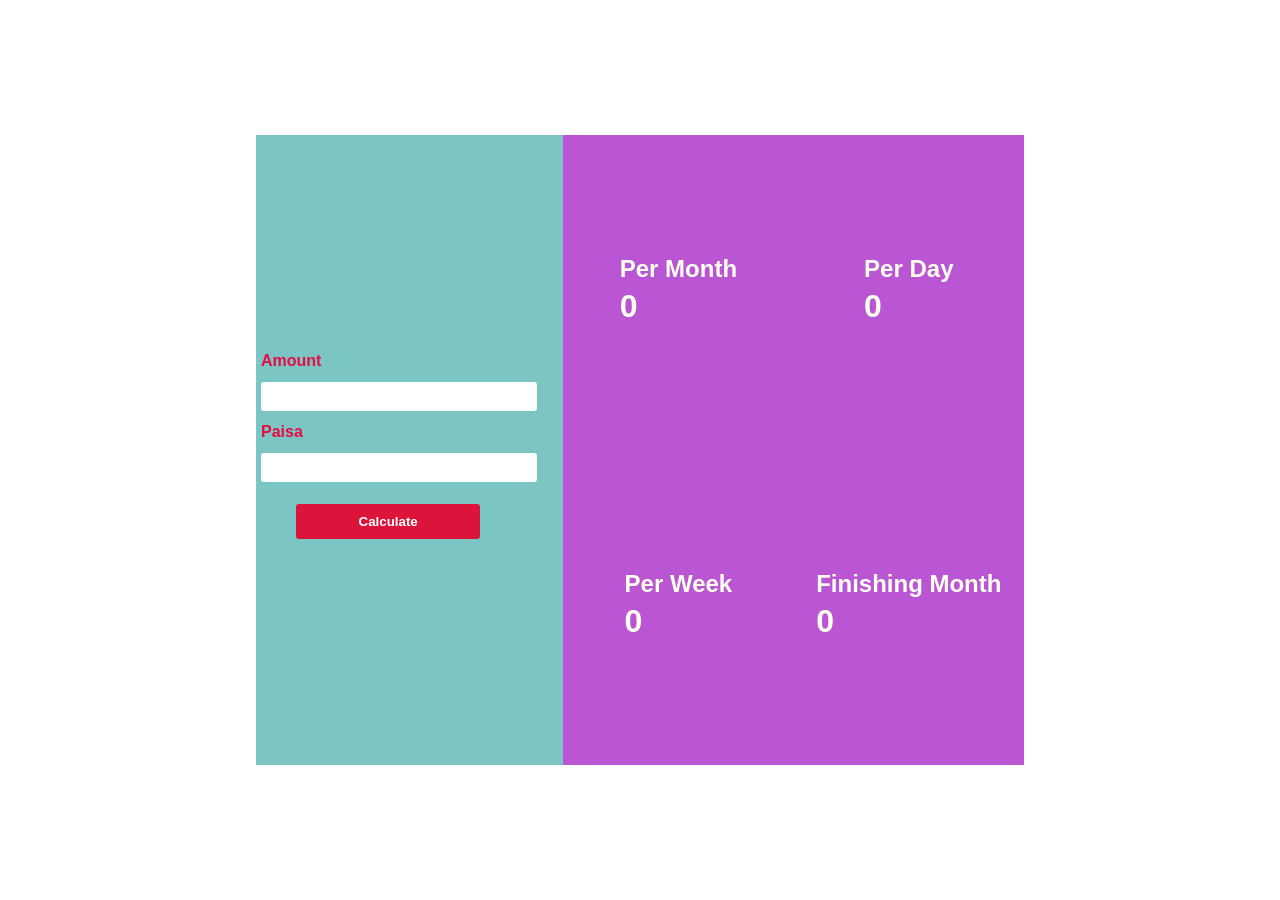
<file: Emi Calculator/index.html>
<!doctype html>
<html lang="en">
  <head>
    <meta charset="UTF-8" />
    <meta name="viewport" content="width=device-width, initial-scale=1.0" />
    <title>EMI Calculator</title>
    <link rel="stylesheet" href="./style.css" />
  </head>
  <body>

    <div class="main-section">
      <div class="input-value">
        <div class="input">
          <label for="amount">Amount</label>
          <input type="number" name="amount" id="amount">
        </div>
        <div class="input">
          <label for="percentage">Paisa</label>
          <input type="number" name="percentage" id="percentage">
        </div>

        <button id="calculate">Calculate</button>
      </div>
      <div class="output-value">

        <div class="output">
          <h2>Per Month</h2>
          <h3 id="month">0</h3>
        </div>
       
        <div class="output">
          <h2>Per Day</h2>
          <h3 id="day">0</h3>
        </div>
        <div class="output">
          <h2>Per Week</h2>
          <h3 id="week">0</h3>
        </div>
         <div class="output">
          <h2>Finishing Month</h2>
          <h3 id="finish">0</h3>
        </div>

      </div>
    </div>



    <script src="./script.js"></script>
  </body>
</html>
</file>
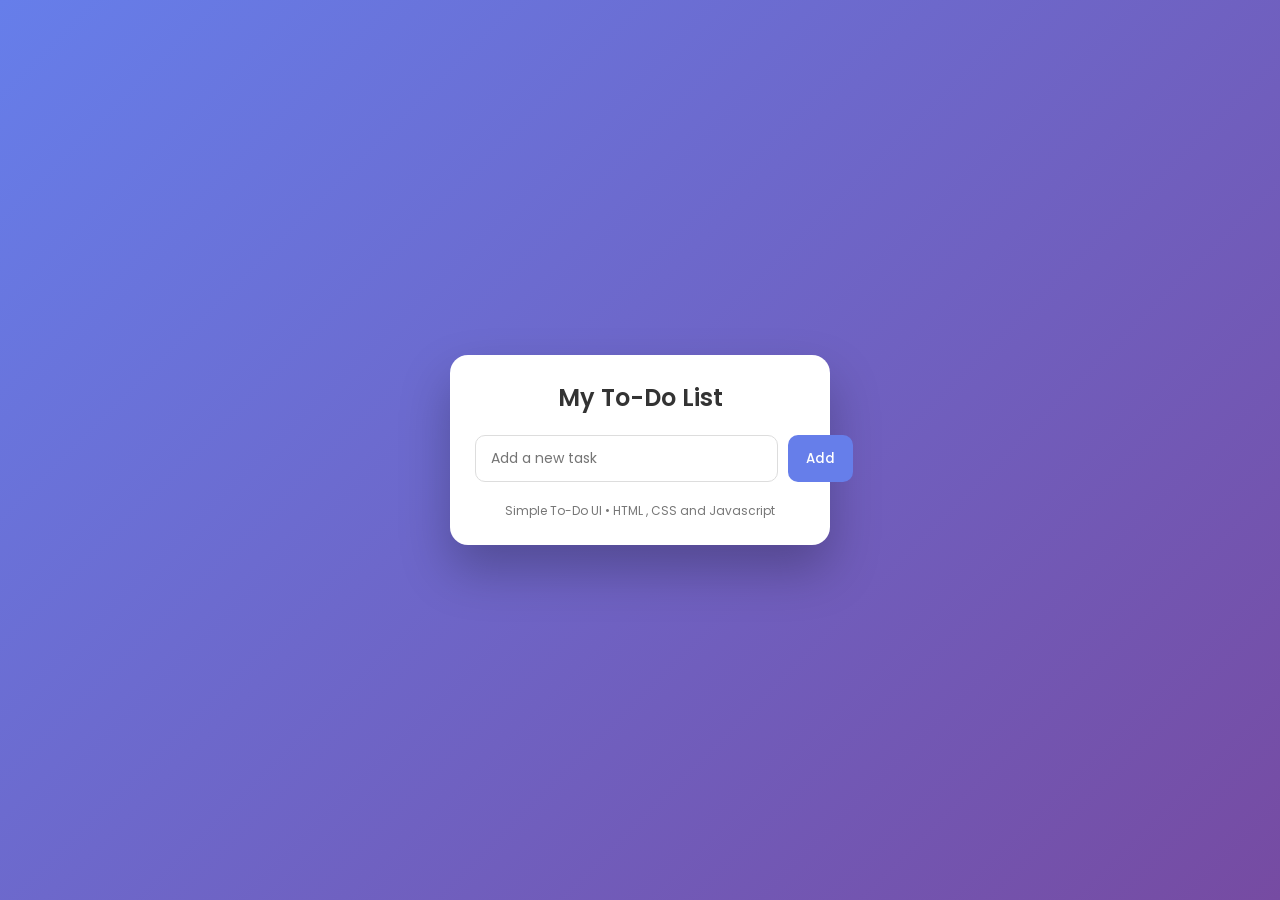
<file: Todo-List/index.html>
<!DOCTYPE html>
<html lang="en">
  <head>
    <meta charset="UTF-8" />
    <title>To Do List</title>
    <link
      href="https://fonts.googleapis.com/css2?family=Poppins:wght@300;400;500;600&display=swap"
      rel="stylesheet"
    />

    <style>
      * {
        margin: 0;
        padding: 0;
        box-sizing: border-box;
        font-family: "Poppins", sans-serif;
      }

      body {
        min-height: 100vh;
        display: flex;
        align-items: center;
        justify-content: center;
        background: linear-gradient(135deg, #667eea, #764ba2);
      }

      .todo-container {
        width: 380px;
        background: #fff;
        border-radius: 18px;
        padding: 25px;
        box-shadow: 0 25px 50px rgba(0, 0, 0, 0.25);
      }

      .todo-container h2 {
        text-align: center;
        margin-bottom: 20px;
        font-weight: 600;
        color: #333;
      }

      .todo-input {
        display: flex;
        gap: 10px;
        margin-bottom: 20px;
      }

      .todo-input input {
        flex: 1;
        padding: 12px 15px;
        border-radius: 10px;
        border: 1px solid #ddd;
        outline: none;
        font-size: 14px;
      }

      .todo-input button {
        padding: 12px 18px;
        border: none;
        border-radius: 10px;
        background: #667eea;
        color: #fff;
        font-weight: 500;
        cursor: pointer;
      }

      .todo-input button:hover {
        background: #5566d8;
      }

      .todo-list {
        list-style: none;
      }

      .todo-item {
        display: flex;
        align-items: center;
        justify-content: space-between;
        padding: 12px 14px;
        border-radius: 12px;
        background: #f4f6ff;
        margin-bottom: 12px;
      }

      .todo-item span {
        font-size: 14px;
        color: #333;
      }

      .todo-actions {
        display: flex;
        gap: 8px;
      }

      .todo-actions button {
        border: none;
        padding: 6px 10px;
        border-radius: 6px;
        font-size: 12px;
        cursor: pointer;
      }

      .done-btn {
        background: #4caf50;
        color: #fff;
      }

      .delete-btn {
        background: #f44336;
        color: #fff;
      }

      .footer-text {
        text-align: center;
        margin-top: 15px;
        font-size: 12px;
        color: #777;
      }
    </style>
  </head>

  <body>
    <div class="todo-container">
      <h2>My To-Do List</h2>

      <div class="todo-input">
        <input type="text" placeholder="Add a new task" id="input" />
        <button id="add">Add</button>
      </div>

      <ul class="todo-list" id="todo"></ul>

      <div class="footer-text">Simple To-Do UI • HTML , CSS and Javascript</div>
    </div>

    <script>
      let input = document.getElementById("input");
      let addTask = document.getElementById("add");
      let todo = document.getElementById("todo");

      addTask.addEventListener("click", () => {
        if (input.value == "") {
          alert("Please Add Tasks !!!");
        } 
        else {
          todo.innerHTML += ` <li class="todo-item" >
          <span>${input.value}</span>
          <div class="todo-actions">
            <button class="done-btn">Done</button>
            <button class="delete-btn" class="del">Delete</button>
          </div>
        </li>`;  
        }
       
      });
      
    
       
    </script>
  </body>
</html>
</file>
<file: Emi Calculator/style.css>
*{
    padding: 0;
    margin: 0;
    box-sizing: border-box;
}
body{
    display: flex;
    justify-content: center;
    align-items: center;
    min-height: 100vh;
}

.main-section{
    display: flex;
    justify-content: space-between;
    min-width: 60vw;
    min-height: 70vh;
    border-radius: 10px;
}
.input-value{
    width: 40%;
    background-color: rgb(123, 197, 197);
    display: flex;
    flex-direction: column;
    justify-content: center;
}
label{
    display: block;
    margin: 5px 5px;
    font-family: 'Segoe UI', Tahoma, Geneva, Verdana, sans-serif;
    font-weight: 600;
    color: rgb(230, 12, 66);
}
input{
    width: 90%;
    border: none;
    outline: none;
    margin: 7px 5px;
    border-radius: 3px;
    padding: 7px 4px;
}
button{
    margin: 15px 40px;
    width: 60%;
    padding: 10px 0px;
    border: none;
    outline: none;
    border-radius: 3px;
    font-family: 'Segoe UI', Tahoma, Geneva, Verdana, sans-serif;
    font-weight: bold;
    background-color: crimson;
    color: white;
    cursor: pointer;
}
button:hover{
    scale: 1.1;
    transition: 0.2s linear all;
    box-shadow: 3px 3px 20px rgba(230, 37, 37, 0.8);
}
input:focus{
    border: 2px solid rgb(10, 238, 10);
    transition: 0.2s linear all;
    border-radius: 3px;
}
.output-value{
    display: grid;
    width: 60% ;
    grid-template: repeat(2,1fr) / repeat(2,1fr);
    justify-items: center;
    align-items: center;
    background-color: mediumorchid;
}
.output > h2{
    color: ivory;
    font-family: 'Segoe UI', Tahoma, Geneva, Verdana, sans-serif;
}
.output > h3{
    color: ivory;
    font-size: 2rem;
    margin: 5px 0px;
    font-family: 'Lucida Sans', 'Lucida Sans Regular', 'Lucida Grande', 'Lucida Sans Unicode', Geneva, Verdana, sans-serif;
}
</file>
